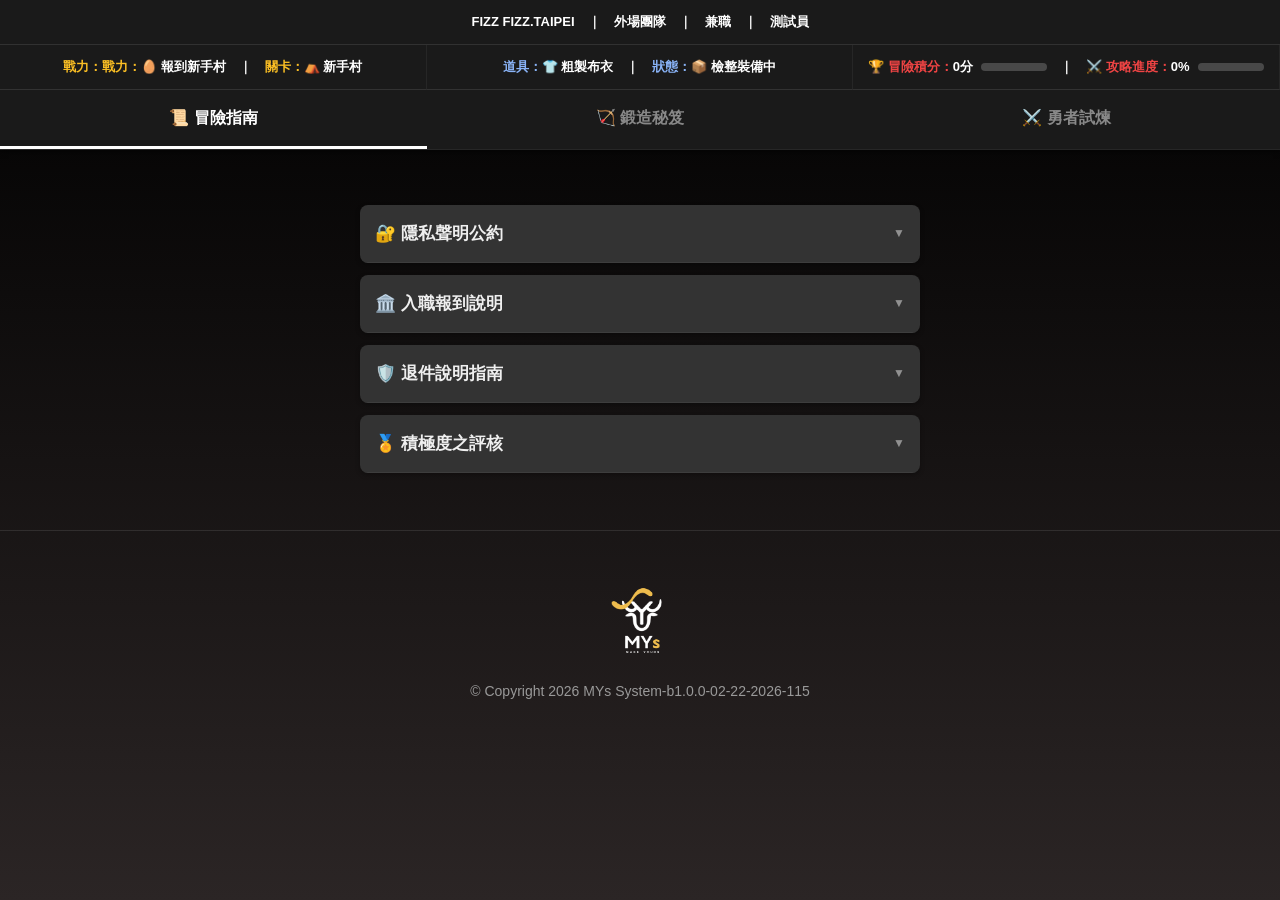
<file: index.html>
<!DOCTYPE html>
<html lang="zh-TW">
<head>
    <meta charset="UTF-8">
    <meta name="viewport" content="width=device-width, initial-scale=1.0">
    <title>💼 勇者入職試煉</title>
    <link rel="stylesheet" href="style.css">
    <link rel="stylesheet" href="nav.css">
    <script src="game-engine.js"></script>
</head>
<body class="page-1">

    <div class="sticky-bar" id="block-identity">
        <span class="dyn-company">載入中...</span>　｜　<span class="dyn-team">載入中...</span>　｜　<span class="dyn-type">載入中...</span>　｜　<span class="dyn-name">載入中...</span>
    </div>

    <div class="sticky-bar" id="block-status-1" style="top: 45px;">
        <span class="label-yellow">戰力：</span><span id="rank-text">🥚 報到新手村　｜　關卡：⛺ 新手村</span>
    </div>

    <div class="sticky-bar" id="block-status-2" style="top: 90px;">
        <span id="status-tag">道具：🧤 布製護手　｜　狀態：📦 準備領取裝備</span>
    </div>

    <div class="sticky-bar" id="block-status-3" style="top: 135px;">
        <span class="label-red">🏆 冒險積分：</span><span id="score-text">0分</span>
        <div class="progress-track"><div class="progress-fill" id="score-fill" style="width: 0%;"></div></div>
        　｜　<span class="label-red">⚔️ 攻略進度：</span><span id="prog-val">0%</span>
        <div class="progress-track"><div class="progress-fill" id="prog-fill" style="width: 0%;"></div></div>
    </div>

    <nav class="nav-tabs" style="top: 180px;">
        <a href="index.html" class="tab-btn active">📜 冒險指南</a>
        <a href="page2.html" class="tab-btn">🏹 鍛造秘笈</a>
        <a href="#" class="tab-btn">⚔️ 勇者試煉</a>
    </nav>

    <main class="tab-content active">
        <details>
            <summary class="main-summary">🔐 隱私聲明公約</summary>
            <details>
                <summary class="sub-summary">【本表單聲明啟示】</summary>
                <div class="details-body">■ 此表單僅限錄取者使用.
■ 若非上述身分請立即退出此表單.
■ 此表所有權歸屬<span class="dyn-company">本公司</span>.</div>
            </details>
            <details>
                <summary class="sub-summary">【填寫前須知事項】</summary>
                <div class="details-body">■ 請依照表單順序執行填寫.
■ 請先閱讀後有疑問再發問,勿未查看直接詢問.
■ 填寫表單若遇到困難請向人資承辦提出職場禮貌詢問.
■ 上傳之個人資料悉依個資相關法令規範辦理保存.
■ 每個階段未經管理員審核通過,無法解鎖下一階段.
■ <span class="dyn-company">本公司</span>-此表單簡稱本公司.</div>
            </details>
        </details>

        <details>
            <summary class="main-summary" onclick="GameEngine.unlock('idx-m-1', '入職報到說明', 2)">🏛️ 入職報到說明</summary>
            <details>
                <summary class="sub-summary" onclick="event.stopPropagation(); GameEngine.unlock('idx-s-1', '五大文件', 1, '💍 防禦指環')">【入職報到五大文件】</summary>
                <div class="details-body">■ 報到前必須準備五大文件,當日要繳交:
    - 經認證醫療機構-勞工體格檢查報告.
    - 經認證醫療機構-食品從業人員體檢報告.
    - 兩吋照片一張.
    - 前份工作健保轉出證明.
    - 前份工作離職證明.
■ 準備齊全後再送出表單且截圖回報.
■ 主動並積極回報處理狀況.</div>
            </details>
            <details>
                <summary class="sub-summary" onclick="event.stopPropagation(); GameEngine.unlock('idx-s-2', '用途說明', 1)">【報到文件用途說明】</summary>
                <div class="details-body">1. 一般勞工體格檢查報告:
❗️依據《職業安全衛生法》§20
勞工健康保護規則§16~17
⏍ 未滿40歲,提交的體檢報告必須在5年內.
⏍ 40歲以上,未滿65歲,提交的體檢報告必須在3年內.
⏍ 年滿65歲,提交的體檢報告必須在1年內.
符合上述原則,可以不必再實施體檢.

2. 食品從業人員體檢報告:
❗️依據《食品安全衛生管理法》§8
食品良好衛生規範準則§5
檢查期限:本年度-近一年.

3. 兩吋照片一張:
❗️用於個人資料建檔使用.

4. 前份工作健保轉出證明:
❗️檢核後加保用.

5. 前份工作離職證明:
❗️檢核用.</div>
            </details>
        </details>

        <details>
            <summary class="main-summary">🛡️ 退件說明指南</summary>
            <div class="details-body">■ 狀態顯示說明：
⚔️ 狩獵裝備中-代表「單份資料已上傳」.
⚖️ 提交公會審查-代表「資料傳完,等待審核」.
⏳ 系統鑑定中-代表「人資正在審核中」.
❌ 強化失敗-代表「被退件,需重新補件」.

■ 若顯示❌ 強化失敗,請修正後重新上傳:
    - 文字模糊 (鑑定失敗)-光線不足或對焦不準.
    - 切到邊角 (屬性殘缺)-文件四個角未完整入鏡.
    - 雜物過多 (異物侵入)-背景太亂或手指入鏡.

💡 解決方案:請參考🏹 鍛造秘笈掃描重新打造.</div>
        </details>

        <details>
            <summary class="main-summary">🏅 積極度之評核</summary>
            <div class="details-body"><span style="color: #FFFFFF;">💎 [ 巔峰神話 ]：101分以上</span>
👑 [ 卓越表現 ]：96-100分
<span class="text-green">🟢 [ 表現良好 ]：80-95分</span>
<span class="text-lightblue">⚠️ [ 有待觀察 ]：60-79分</span>
<span class="text-lightred">🛑 [ 資格重評 ]：41-59分</span>
<span class="text-purple">❌ [ 建議汰換 ]：40分以下</span></div>
        </details>
    </main>

    <footer class="footer">
        <img src="assets/MYs_logo_去背.png" alt="MYs Logo" class="footer-logo">
        © Copyright 2026 MYs System-b1.0.0-02-22-2026-115
    </footer>

    <script>
        const fetchedData = { companyName: "FIZZ FIZZ.TAIPEI", team: "外場團隊", type: "兼職", userName: "測試員", currentProg: 0 };
        function applyData(data) {
            document.querySelectorAll('.dyn-company').forEach(el => el.innerText = data.companyName);
            document.querySelectorAll('.dyn-team').forEach(el => el.innerText = data.team);
            document.querySelectorAll('.dyn-type').forEach(el => el.innerText = data.type);
            document.querySelectorAll('.dyn-name').forEach(el => el.innerText = data.userName);
            const pVal = document.getElementById('prog-val');
            const pFill = document.getElementById('prog-fill');
            if(pVal && pFill) {
                pVal.innerText = data.currentProg + "%";
                pFill.style.width = data.currentProg + "%";
                const hue = (data.currentProg / 100) * 120;
                pFill.style.backgroundColor = `hsl(${hue}, 80%, 55%)`;
            }
        }
        window.addEventListener('load', () => applyData(fetchedData));
    </script>
</body>
</html>
</file>
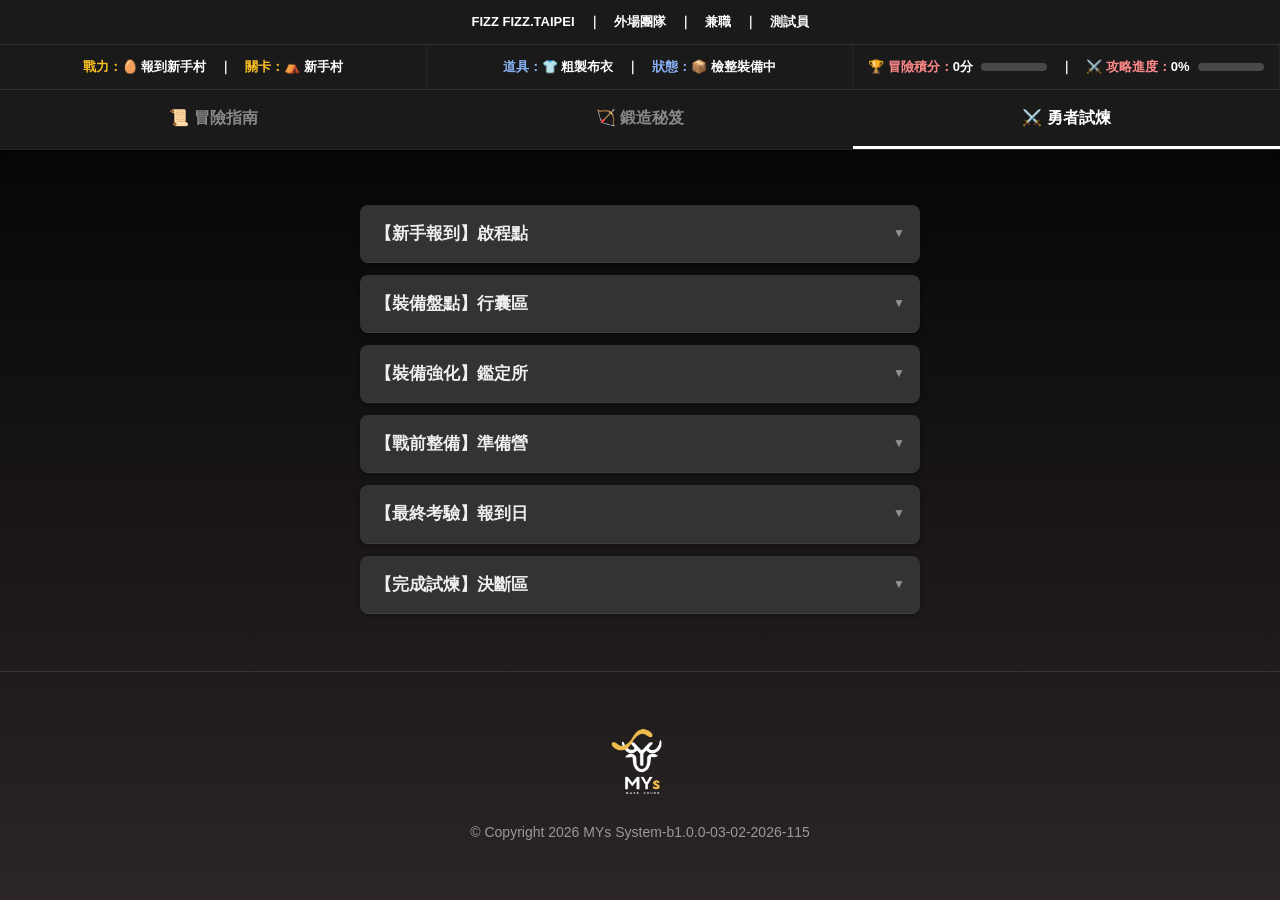
<file: page3.html>
<!DOCTYPE html>
<html lang="zh-TW">
<head>
    <meta charset="UTF-8">
    <meta name="viewport" content="width=device-width, initial-scale=1.0">
    <title>💼 勇者入職試煉</title>
    <link rel="stylesheet" href="style.css">
    <link rel="stylesheet" href="nav.css">
    <script src="game-engine.js"></script>
    <style>
        /* 🎯 關鍵修復點：針對第三頁覆寫 normal，防止原始碼空白破壞版面，同時保留與第一頁相同的完美寬鬆間距 */
        .details-body {
            white-space: normal !important; 
            color: #e0e0e0; /* 避開純白，改用柔和淺灰 */
        }

        .task-target {
            color: #ffffff; /* 標題文字亮一點 */
            filter: brightness(1.1);
            font-weight: bold;
            display: block;
            margin-bottom: 12px; 
        }

        .check-item {
            display: flex;
            align-items: center;
            margin-bottom: 10px; 
            cursor: pointer;
            font-size: 14px;
            color: #d1d1d1; /* 內文亮度微調 */
        }

        .check-item input[type="checkbox"] {
            margin-right: 8px; 
            width: 16px;
            height: 16px;
            flex-shrink: 0; 
        }

        .check-input-text {
            background: transparent;
            border: none;
            border-bottom: 1px solid #8ab4f8;
            color: #fff;
            width: 150px;
            margin-left: 5px;
            outline: none;
            font-family: inherit;
        }

        /* 🕒 體檢進度追蹤區塊 */
        .tracking-box { 
            background: rgba(0,0,0,0.2); 
            padding: 20px; 
            border-radius: 8px; 
            border: 1px dashed #555;
            margin: 20px 0;
        }

        .tracking-header {
            text-align: center; 
            display: block;
            margin-bottom: 15px;
            font-weight: bold;
            color: #cccccc;
        }

        .date-row { 
            display: flex; 
            align-items: center; 
            justify-content: space-between; 
            margin-bottom: 15px; 
            gap: 10px; 
        }
        
        .date-row input[type="date"] { 
            background: #1a1a1a; 
            border: 1px solid #444; 
            color: rgba(255, 255, 255, 0.7); 
            padding: 8px; 
            border-radius: 4px; 
            flex: 2; 
            outline: none;
            text-align: center; 
            font-family: inherit;
        }

        input[type="date"]::-webkit-calendar-picker-indicator {
            filter: invert(1) opacity(0.7); 
            cursor: pointer;
        }

        .btn-lock { 
            background: #232a35; 
            color: rgba(255, 255, 255, 0.7); 
            border: 1px solid #4ade80; 
            padding: 8px 12px; 
            border-radius: 4px; 
            font-size: 14px; 
            cursor: pointer;
            flex: 1; 
            transition: 0.3s;
            white-space: nowrap;
        }

        .btn-lock:hover { 
            background: #4ade80; 
            color: #000; 
        }

        .btn-lock:disabled { 
            opacity: 0.3; 
            cursor: not-allowed; 
            border-color: #555;
            color: #666;
        }
        
        .lock-note { 
            font-size: 13px; 
            color: #ff8a8a; 
            line-height: 1.8; 
            display: block; 
            margin-top: 10px;
        }

        .info-highlight {
            color: #fbbf24;
            font-weight: bold;
        }

        .action-center {
            text-align: center;
            margin-top: 20px; 
        }

        .btn-confirm {
            width: 100%;
            padding: 12px; 
            background: #2d3748;
            color: #4ade80;
            font-weight: bold;
            font-size: 15px;
            border: 1px solid #4ade80;
            border-radius: 6px;
            cursor: pointer;
            letter-spacing: 1px;
            transition: all 0.3s ease;
        }

        .btn-confirm:hover {
            background: #4ade80;
            color: #000;
        }

        @media (max-width: 480px) {
            .date-row input[type="date"] { flex: 2.5; }
            .btn-lock { flex: 1; font-size: 13px; }
        }
    </style>
</head>
<body class="page-3">

    <div class="sticky-bar" id="block-identity">
        <span class="dyn-company">載入中...</span>　｜　<span class="dyn-team">載入中...</span>　｜　<span class="dyn-type">載入中...</span>　｜　<span class="dyn-name">載入中...</span>
    </div>

    <div class="sticky-bar" id="block-status-1" style="top: 45px;">
        <span id="rank-text">載入中...</span>
    </div>

    <div class="sticky-bar" id="block-status-2" style="top: 90px;">
        <span id="status-tag">載入中...</span>
    </div>

    <div class="sticky-bar" id="block-status-3" style="top: 135px;">
        <span id="score-label" style="color:#ff8a8a;">🏆 冒險積分：</span><span id="score-text">0分</span>
        <div class="progress-track"><div class="progress-fill" id="score-fill" style="width: 0%;"></div></div>
        　｜　<span id="prog-label" style="color:#ff8a8a;">⚔️ 攻略進度：</span><span id="prog-val">0%</span>
        <div class="progress-track"><div class="progress-fill" id="prog-fill" style="width: 0%;"></div></div>
    </div>

    <nav class="nav-tabs" style="top: 180px;">
        <a href="index.html" class="tab-btn">📜 冒險指南</a>
        <a href="page2.html" class="tab-btn">🏹 鍛造秘笈</a>
        <a href="javascript:void(0)" class="tab-btn active">⚔️ 勇者試煉</a>
    </nav>

    <main class="tab-content active">

        
        <details>
            <summary class="main-summary">【新手報到】啟程點</summary>
            <div class="details-body">
                <span class="task-target">
                    📣 任務目標 <br>
                    　　- 確認已詳閱入職規範.<br>
                    　　- 確保完全理解冒險指南內容.
                </span>
                
                <label class="check-item"><input type="checkbox" id="chk-guide"> 我已閱讀「📜 冒險指南」</label>
                <label class="check-item"><input type="checkbox" id="chk-forge"> 我已閱讀「🏹 鍛造秘笈」</label>
                <label class="check-item"><input type="checkbox" id="chk-risk"> 若被退件「 👤 本人承擔」</label>
                
                <div class="action-center">
                    <button class="btn-confirm" id="btn-trial-1" onclick="checkTrial1(event)">✓ 完成新手報到</button>
                </div>
            </div>
        </details>


        <details>
            <summary class="main-summary">【裝備盤點】行囊區</summary>
            <div class="details-body">
                <span class="task-target">
                    📣 任務目標 <br>
                    　　- 確認現有證照與銀行帳戶.<br>
                    　　- 若無下列文件亦可直接確認.
                </span>
                
                <label class="check-item"><input type="checkbox"> 台新國際商業銀行-實體存摺</label>
                <label class="check-item"><input type="checkbox"> 中餐證照</label>
                <label class="check-item"><input type="checkbox"> 西餐證照</label>
                <label class="check-item"><input type="checkbox"> 其他：<input type="text" class="check-input-text"></label>
                
                <div class="action-center">
                    <button class="btn-confirm" id="btn-trial-2" onclick="GameEngine.completeTrial(event, 2)">✓ 完成裝備盤點</button>
                </div>
            </div>
        </details>


        <details>
            <summary class="main-summary">【裝備強化】鑑定所</summary>
            <div class="details-body">
                <span class="task-target">
                    📣 任務目標 <br>
                    　　- 上傳入職五大必備文件.<br>
                    　　- 確實填寫並追蹤體檢進度.
                </span>
                
                <label class="check-item"><input type="checkbox" class="chk-trial3"> 經認證醫療機構-勞工體格檢查報告</label>
                <label class="check-item"><input type="checkbox" class="chk-trial3"> 經認證醫療機構-食品從業人員體檢報告</label>
                <label class="check-item"><input type="checkbox" class="chk-trial3"> 兩吋照片一張</label>
                <label class="check-item"><input type="checkbox"> 前份工作健保轉出證明 -新鮮人免附</label>
                <label class="check-item"><input type="checkbox"> 前份工作離職證明 -新鮮人免附</label>

                <div class="tracking-box">
                    <span class="tracking-header">🕒 體檢進度追蹤</span>
                    
                    <div class="date-row">
                        <label>預計體檢日期：</label>
                        <input type="date" id="input-exam-date">
                        <button class="btn-lock" id="btn-lock-exam" onclick="GameEngine.lockDate('exam')">確認</button>
                    </div>

                    <div class="date-row">
                        <label>報告預計產出：</label>
                        <input type="date" id="input-result-date">
                        <button class="btn-lock" id="btn-lock-result" onclick="GameEngine.lockDate('result')">確認</button>
                    </div>

                    <div class="date-row">
                        <label>申請更改日期：</label>
                        <input type="date" id="input-change-date">
                        <button class="btn-lock" id="btn-lock-change" onclick="GameEngine.requestChange()">確認</button>
                    </div>

                    <div class="lock-note">
                        ⚠️ 日期一經鎖定無法修改,若需調整請洽人資承辦.<br>
                        ⚠️ 無理由延期予以扣分,請再三確認後再動作.
                    </div>
                </div>

                <div class="action-center">
                    <button class="btn-confirm" id="btn-trial-3" onclick="checkTrial3(event)">✓ 完成報到文件提交</button>
                </div>
            </div>
        </details>


        <details>
            <summary class="main-summary">【戰前整備】準備營</summary>
            <div class="details-body">
                <span class="task-target">
                    📣 任務目標 <br>
                    　　- 確認物品與服裝規範.<br>
                    　　- 當日未符規定會影響最終積極度總分.
                </span>
                
                <div style="background: rgba(251,191,36,0.1); padding: 15px; border-radius: 8px; margin-bottom: 15px; border: 1px solid #fbbf24;">
                    📅 報到時間：<span class="info-highlight" id="dyn-apt-time">等待公會發布...</span><br>
                    📍 報到地點：<span class="info-highlight" id="dyn-apt-loc">等待公會發布...</span>
                </div>

                <label class="check-item"><input type="checkbox" class="chk-trial4"> 確認當日服裝儀容規範.</label>
                <label class="check-item"><input type="checkbox" class="chk-trial4"> 五大正本文件夾已備妥.</label>
                <label class="check-item"><input type="checkbox" class="chk-trial4"> 確認報到時間與地點.</label>

                <div class="action-center">
                    <button class="btn-confirm" id="btn-trial-4" onclick="checkTrial4(event)">✓ 完成戰前準備</button>
                </div>
            </div>
        </details>


        <details>
            <summary class="main-summary">【最終考驗】報到日</summary>
            <div class="details-body">
                <span class="task-target">
                    📣 任務目標 <br>
                    　　- 報到當日現場操作.<br>
                    　　- 線上簽署正式僱傭契約.
                </span>
                
                <div class="action-center">
                    <button class="btn-confirm" id="btn-trial-5" onclick="GameEngine.completeTrial(event, 5)">✓ 完成最終考驗</button>
                </div>
            </div>
        </details>


        <details>
            <summary class="main-summary">【完成試煉】決斷區</summary>
            <div class="details-body">
                <span class="task-target">
                    📣 任務目標 <br>
                    　　- 待公會完成最後審核.<br>
                    　　- 正式踏入榮耀殿堂.
                </span>
                
                <div class="action-center">
                    <button class="btn-confirm" id="btn-trial-6" style="color:#fbbf24; border-color:#fbbf24;" onclick="GameEngine.completeTrial(event, 6)">👑 迎接最終榮耀</button>
                </div>
            </div>
        </details>

    </main>

    <footer class="footer">
        <img src="assets/MYs_logo_去背.png" alt="MYs Logo" class="footer-logo">
        © Copyright 2026 MYs System-b1.0.0-03-02-2026-115
    </footer>

    <script>
        const fetchedData = { companyName: "FIZZ FIZZ.TAIPEI", team: "外場團隊", type: "兼職", userName: "測試員" };
        function applyData(data) {
            document.querySelectorAll('.dyn-company').forEach(el => el.innerText = data.companyName);
            document.querySelectorAll('.dyn-team').forEach(el => el.innerText = data.team);
            document.querySelectorAll('.dyn-type').forEach(el => el.innerText = data.type);
            document.querySelectorAll('.dyn-name').forEach(el => el.innerText = data.userName);
        }
        window.addEventListener('load', () => applyData(fetchedData));

        function checkTrial1(e) {
            const chk1 = document.getElementById('chk-guide').checked;
            const chk2 = document.getElementById('chk-forge').checked;
            const chk3 = document.getElementById('chk-risk').checked;
            if (!chk1 || !chk2 || !chk3) {
                alert("⚠️ 勇者請注意：必須勾選所有確認項目，才能推進！"); return;
            }
            GameEngine.completeTrial(e, 1);
        }

        function checkTrial3(e) {
            const chks = document.querySelectorAll('.chk-trial3');
            let all = true; chks.forEach(c => { if(!c.checked) all = false; });
            if (!all) { alert("⚠️ 勇者請注意：前三項必備文件必須勾選完成，才能推進！"); return; }
            GameEngine.completeTrial(e, 3);
        }

        function checkTrial4(e) {
            const chks = document.querySelectorAll('.chk-trial4');
            let all = true; chks.forEach(c => { if(!c.checked) all = false; });
            if (!all) { alert("⚠️ 勇者請注意：必須勾選所有確認項目，才能推進！"); return; }
            GameEngine.completeTrial(e, 4);
        }
    </script>
</body>
</html>
</file>
<file: style.css>
/* ================================================================
【 🎨 STYLE CONFIG - 全站通用視覺控制面板 】
描述：負責全站色彩、字體、摺疊選單與版權區視覺。
================================================================ */

:root {
  /* ------------------------------------------------------------
      📌 [全站暗黑背景與字體顏色定義]
      說明：統一管理全站的漸層底色與字體顏色，方便後續一鍵抽換
      ------------------------------------------------------------ */
  --bg-style-1: linear-gradient(0deg, rgba(43,37,37,1) 0%, rgba(0,0,0,1) 100%); /* 全站主底層背景：由深咖漸變至黑 */
  --bg-style-2: linear-gradient(180deg, #1a1a1a 0%, #333333 100%);             /* 備用背景：由極深灰漸變至深灰 */
  --bg-style-3: #262626;                                                      /* 純色背景：用於摺疊選單展開後的底色 */
  --main-textColor: #FFFFFF;                                                  /* 全站預設主要文字顏色：純白 */

  /* ------------------------------------------------------------
      📌 [分頁一：內容說明] 手冊與規範
      ------------------------------------------------------------ */
  --p1-headerColor: #1a1a1a;         /* 頂部兩層固定列 (極深灰) */
  --p1-bgColor: var(--bg-style-1);   /* 頁面背景套用漸層1號 */
  --p1-titleColor: #FFFFFF;          /* 頂部狀態列的文字顏色 */
  --p1-textColor: #FFFFFF;           /* 內容區的說明文字顏色 */

  /* ------------------------------------------------------------
      📌 [分頁二：上傳說明] 視覺化教學
      ------------------------------------------------------------ */
  --p2-headerColor: #1a1a1a;         /* 頂部兩層固定列 (極深灰) */
  --p2-bgColor: var(--bg-style-1);   /* 頁面背景套用漸層1號 */
  --p2-titleColor: #FFFFFF;          /* 頂部狀態列的文字顏色 */
  --p2-textColor: #FFFFFF;           /* 內容區的說明文字顏色 */

  /* ------------------------------------------------------------
      📌 [分頁三：報到流程] 動態闖關區 (未來擴充預留)
      ------------------------------------------------------------ */
  --p3-headerColor: #1a1a1a;   /* 頂部兩層固定列 (極深灰) */
  --p3-bgColor: var(--bg-style-1); /* 頁面背景套用漸層1號 */
  --p3-titleColor: #FFFFFF;    /* 頂部狀態列的文字顏色 */
  --p3-textColor: #FFFFFF;     /* 內容區的說明文字顏色 */

  /* ------------------------------------------------------------
      📂 [摺疊選單專用設定] 
      說明：控制所有 <details> 標籤的內外觀
      ------------------------------------------------------------ */
  --details-bgColor: #333333;         /* 摺疊框未展開時的預設底色 (深灰) */
  --details-subBgColor: #262626;      /* 摺疊框展開後的內部背景色 (更深的灰) */
  --details-titleColor: #efefef;      /* 摺疊框大標題的文字顏色 */
  --details-subTitleColor: #cccccc;   /* 小摺疊標題的文字顏色 */
  --details-textColor: #b7b7b7;       /* 摺疊框展開後的內文說明顏色 */
  --details-fontSize: 17px;           /* 大摺疊標題 (main-summary) */
  --details-subFontSize: 15px;        /* 小摺疊標題 (sub-summary) */
  --details-radius: 8px;              /* 摺疊框四周的圓角弧度 */

  /* ------------------------------------------------------------
      👀 [範例對照區專用設定]
      說明：控制上傳教學頁面的圖片卡片外觀
      ------------------------------------------------------------ */
  --sample-boxBgColor: #333333;    /* 圖片外框卡片的背景顏色 */
  --sample-boxRadius: 8px;         /* 圖片外框卡片的圓角弧度 */
  --sample-imgRadius: 4px;         /* 卡片內部圖片本身的圓角弧度 */
  --sample-capFontSize: 14px;      /* 圖片下方解說文字的字體大小 */

  /* ------------------------------------------------------------
      ©️ [版權區專用設定] Footer 控制
      ------------------------------------------------------------ */
  --footer-textColor: #999999; /* Footer 版權文字顏色 */
  --footer-fontSize: 14px;     /* Footer 版權文字大小 */

  /* ------------------------------------------------------------
      📐 [通用尺寸設定] 
      ------------------------------------------------------------ */
  --font-size-text: 14px;      /* 摺疊內文一般說明的字體大小 14px */
  --sticky-height: 45px;       /* 頂部固定列的高度 (每一層的高度) */
}

/* ================================================================
【 🏗️ 基礎架構 】
說明：重置瀏覽器預設樣式，確保跨平台顯示一致
================================================================ */

* { box-sizing: border-box; -webkit-tap-highlight-color: transparent; }

/* 全站圓潤字體與基礎設定 */
body { 
  margin: 0; 
  font-family: "Varela Round", "Nunito", "jf-openhuninn", "微軟正黑體", sans-serif; 
  transition: background 0.3s; 
  line-height: 1.6;
  color: var(--main-textColor);   /* 強制全域字體套用純白色 */
  min-height: 100vh;              /* 確保背景至少與螢幕等高，避免漸層斷層 */
}

/* 頂部固定列基礎樣式 (置中對齊) */
.sticky-bar {
  position: sticky;              /* 鎖定在畫面上方 */
  left: 0; right: 0;
  height: var(--sticky-height);  /* 呼叫上方設定的 45px */
  display: flex;
  align-items: center;           /* 垂直置中 */
  justify-content: center;       /* 水平置中 */
  padding: 0 15px;
  font-size: 13px;
  font-weight: bold;
  border-bottom: 1px solid rgba(255,255,255,0.1);   /* 底部加上淡淡的白線區隔 */
  z-index: 100;                                     /* 確保圖層在內容區之上 */
  white-space: nowrap;                              /* 禁止文字換行 */
  overflow: hidden;                                 /* 超出的文字隱藏 */
  text-overflow: ellipsis;                          /* 超出部分顯示刪節號 */
}
#block-identity { top: 0; }                                /* 第一層：身分列緊貼最頂端 */
#block-status-1 { top: var(--sticky-height); }             /* 第二層：戰力與狀態 */
#block-status-2 { top: calc(var(--sticky-height) * 2); }   /* 第三層：雙進度條專用 */

/* 短版進度條 (嵌入於狀態列中) */
.progress-track {
  width: 60px; /* 進度條總寬度 */
  background: rgba(255,255,255,0.2); /* 軌道底色改為半透明白 */
  height: 8px; /* 進度條高度 */
  border-radius: 4px; /* 軌道圓角 */
  overflow: hidden; 
  display: inline-block;
  vertical-align: middle; /* 與文字垂直置中對齊 */
  margin-left: 8px;
}
.progress-fill { background: #10b981; height: 100%; transition: width 0.5s ease, background-color 0.5s ease; } /* 綠色填滿區段與動畫(新增背景色漸變動畫) */

/* 🎨 顏色連動邏輯 (核心修正：確保漸層背景正常顯示) */
/* 使用 background: var(...) 而不是 background-color: ，因為線性漸層是圖片屬性 */
body.page-1 { background: var(--p1-bgColor); background-attachment: fixed; color: var(--p1-textColor); }
body.page-1 .sticky-bar { background: var(--p1-headerColor); color: var(--p1-titleColor); }

body.page-2 { background: var(--p2-bgColor); background-attachment: fixed; color: var(--p2-textColor); }
body.page-2 .sticky-bar { background: var(--p2-headerColor); color: var(--p2-titleColor); }

body.page-3 { background: var(--p3-bgColor); background-attachment: fixed; color: var(--p3-textColor); }
body.page-3 .sticky-bar { background: var(--p3-headerColor); color: var(--p3-titleColor); }

/* 內容區與摺疊選單外部容器 */
.tab-content { 
  padding: 25px 20px;  /* 預留頂部與兩側空間避免被抬頭擋住 */
  max-width: 600px;    /* 電腦版最大寬度限制 */
  margin: 0 auto;      /* 水平置中 */
}

/* <details> 摺疊選單本體 */
details { 
  background-color: var(--details-bgColor);
  border-radius: var(--details-radius); 
  margin-bottom: 12px;                   /* 摺疊框之間的距離 */
  box-shadow: 0 2px 5px rgba(0,0,0,0.3); /* 暗黑模式下的陰影加深 */
  overflow: hidden;
}

/* <summary> 摺疊選單的標題列 */
summary { 
  padding: 15px; 
  font-weight: bold; 
  cursor: pointer; /* 滑鼠移過去變手勢 */
  list-style: none; /* 隱藏預設三角形 */
  display: flex; 
  justify-content: space-between; /* 標題與箭頭分居左右 */
  align-items: center; 
  color: var(--details-titleColor);
}

/* 自訂右側展開箭頭 */
summary::-webkit-details-marker { display: none; } /* 徹底隱藏 Safari/Chrome 預設箭頭 */
summary::after { content: "▼"; font-size: 12px; opacity: 0.5; }
details[open] > summary::after { content: "▲"; } /* 展開時變成向上箭頭 */

/* 分頁一下面框框展開後是這個顏色 #262626 */
details[open] > .details-body {
  background-color: var(--details-subBgColor);
}
details[open] > details {
  background-color: var(--details-subBgColor);
}

/* 摺疊選單展開後的內部說明文區塊 */
.details-body { 
  padding: 15px; 
  font-size: var(--font-size-text); 
  color: var(--details-textColor); 
  white-space: pre-wrap; /* 嚴格保留 HTML 內的換行與空格設定 */
}

/* 區分大標與小標的外觀 */
.main-summary { font-size: var(--details-fontSize); border-bottom: 1px solid rgba(255,255,255,0.05); } /* 大標下方加一條暗線 */
.sub-summary { background-color: rgba(255,255,255,0.03); font-size: var(--details-subFontSize); color: var(--details-subTitleColor); border-top: 1px solid rgba(255,255,255,0.05); } /* 小標上方加一條暗線區隔，並套用專屬顏色 */
details details { box-shadow: none; margin-bottom: 0; border-radius: 0; border: none; } /* 巢狀選單內層去除框線陰影 */

/* ================================================================
【 📱 教學框與對照區排版 】
說明：上傳教學頁面的圖片卡片與文字說明
================================================================ */

/* 範例對照區：外框樣式 (包含高度對齊邏輯) */
.sample-box {
  background-color: var(--sample-boxBgColor);
  border-radius: var(--sample-boxRadius);
  padding: 10px;
  margin-bottom: 15px;
  border: 1px solid rgba(255,255,255,0.1); /* 暗黑模式邊框 */
  margin-left: 0; margin-right: 0;
  width: 100%;
  box-shadow: 0 1px 3px rgba(0,0,0,0.3);
  display: flex; /* 啟用彈性佈局讓內部元素自動對齊 */
  flex-direction: column; /* 讓圖片在上，文字在下 */
  justify-content: space-between; /* 均分上下空間，確保文字對齊底部 */
  cursor: zoom-in; /* 滑鼠移上顯示放大鏡圖示 */
}

/* 範例對照區：圖片樣式 (統一大小且不變形) */
.sample-img {
  width: 100%;
  height: 180px; /* 強制所有圖片高度統一為 180px */
  object-fit: contain; /* 讓直圖跟橫圖都在 180px 內等比例縮放完整顯示，不會被切頭切尾 */
  background-color: rgba(255,255,255,0.03); /* 圖片兩側留白處給予極淡底色，增加質感 */
  border-radius: var(--sample-imgRadius);
  display: block;
  margin-bottom: 10px; 
}

/* 範例對照區：圖片下方解說文字 */
.sample-cap {
  font-size: var(--sample-capFontSize);
  color: var(--details-textColor);
  text-align: center; 
  line-height: 1.5;
  padding: 0 5px;
  font-weight: bold; 
  margin-top: auto; /* 若圖片高度不一，將文字強制推向最底端對齊 */
}

/* 版權宣告 Footer (含上方分隔線) */
.footer { 
  text-align: center; 
  padding: 40px 20px; 
  font-size: var(--footer-fontSize); 
  color: var(--footer-textColor); 
  line-height: 1.5; 
  border-top: 1px solid rgba(255,255,255,0.1); /* 暗黑模式下的淺白分隔線 */
  margin-top: 20px; 
}
.footer-logo { display: block; margin: 0 auto 10px; max-width: 100px; } 

/* 更細緻的文字顏色設定 (供評核標準使用) */
.text-green { color: #10b981; font-weight: bold; }
.text-red { color: #ef4444; font-weight: bold; }
.text-lightred { color: #ff8a8a; font-weight: bold; } /* 淺紅 */
.text-lightblue { color: #8ab4f8; font-weight: bold; } /* 淺藍 */
.text-purple { color: #a855f7; font-weight: bold; } /* 警戒紫 */

/* ================================================================
【 🎡 左右滑動專用容器 & 🔍 放大遮罩層 】
================================================================ */
.horizontal-scroll {
  display: flex; /* 讓內部圖片框橫向排列 */
  overflow-x: auto; /* 超出螢幕寬度時產生橫向捲軸 */
  gap: 12px; /* 圖片卡片之間的間隔 */
  padding-bottom: 15px; /* 預留底部空間給捲軸 */
  scroll-snap-type: x mandatory; /* 讓手指滑動時有吸附效果 */
  -webkit-overflow-scrolling: touch; /* 讓 iOS 滑動更順暢 */
}

/* 針對放在橫向滑動容器內的卡片，獨立設定寬度 */
.horizontal-scroll .sample-box {
  flex: 0 0 240px; /* 強制卡片寬度為 240px，不會被擠壓 */
  width: 240px;
  margin-bottom: 0; /* 移除預設的下方 margin */
  scroll-snap-align: start; /* 滑動停止時吸附卡片左側邊緣 */
}

/* 針對橫向捲軸進行美化 (隱藏醜醜的預設樣式) */
.horizontal-scroll::-webkit-scrollbar { height: 6px; } /* 捲軸高度縮小 */
.horizontal-scroll::-webkit-scrollbar-thumb { background: rgba(255,255,255,0.2); border-radius: 3px; } /* 捲軸拖曳區顏色 */

/* 點擊放大的全螢幕黑色遮罩層 */
#lightbox {
  position: fixed; z-index: 9999; top: 0; left: 0; width: 100%; height: 100%;
  background: rgba(0,0,0,0.9); display: none; align-items: center; justify-content: center;
  cursor: zoom-out;
}
#lightbox img { max-width: 95%; max-height: 90%; border-radius: 8px; object-fit: contain; }

/* 指定顏色文字樣式 */
.label-yellow { color: #fbbf24; }
.label-blue { color: #8ab4f8; }
.label-red { color: #ef4444; }

/* ================================================================
   【 🖥️ DESKTOP ADAPTIVE - 電腦版 2+1 合併佈局修正 】
   ================================================================ */
@media (min-width: 768px) {
    #block-status-1, #block-status-2, #block-status-3 {
        top: 45px !important;
        width: 33.33% !important;
        float: left;
        border-right: 1px solid rgba(255,255,255,0.05);
    }
    #block-identity {
        width: 100% !important;
        top: 0;
    }
    .nav-tabs {
        top: 90px !important;
        clear: both;
    }
    /* 修正點：縮減 padding-top，讓內容不再距離上方太遠 */
    .tab-content {
        padding-top: 55px !important; 
    }
    .progress-track {
        width: 80px;
    }
}

/* ================================================================
   【 ✨ 動畫特效專區：飄浮數字與超級閃爍高光 】
   ================================================================ */

/* 滑鼠點擊飄出加分數字 */
.floating-score {
    position: fixed;
    color: #fbbf24;       /* 金色 */
    font-weight: bold;
    font-size: 24px;      /* 字體稍微加大 */
    pointer-events: none;
    z-index: 10001;
    text-shadow: 0 2px 4px rgba(0,0,0,0.8);
    animation: floatUp 2s ease-out forwards;
}

@keyframes floatUp {
    0% { opacity: 1; transform: translateY(0) scale(1); }
    50% { opacity: 1; transform: translateY(-30px) scale(1.4); }
    100% { opacity: 0; transform: translateY(-60px) scale(1); }
}

/* 頂部文字與數值的超級晉升閃爍特效 */
.rank-flash {
    animation: superGlowText 1.5s ease-in-out forwards;
    display: inline-block; /* 確保 transform 放大有作用 */
}

@keyframes superGlowText {
    0% { text-shadow: none; transform: scale(1); color: inherit; }
    30% { text-shadow: 0 0 20px #fbbf24, 0 0 40px #fbbf24, 0 0 60px #ffffff; transform: scale(1.2); color: #ffffff; }
    70% { text-shadow: 0 0 20px #fbbf24, 0 0 40px #fbbf24, 0 0 60px #ffffff; transform: scale(1.2); color: #ffffff; }
    100% { text-shadow: none; transform: scale(1); color: inherit; }
}

/* 進度條專用的超級閃爍特效 (連外框一起發光) */
.bar-flash {
    animation: superGlowBar 1.5s ease-in-out forwards;
}

@keyframes superGlowBar {
    0% { box-shadow: none; filter: brightness(1); }
    30% { box-shadow: 0 0 15px #fbbf24, 0 0 30px #ffffff; filter: brightness(1.5); }
    70% { box-shadow: 0 0 15px #fbbf24, 0 0 30px #ffffff; filter: brightness(1.5); }
    100% { box-shadow: none; filter: brightness(1); }
}

/* 🎯 第三關體檢追蹤專屬樣式 - 不動原有 style */
.tracking-box { 
    background: rgba(0,0,0,0.2); 
    padding: 20px; 
    border-radius: 8px; 
    border: 1px dashed #555;
    margin: 20px 0;
}
.tracking-header {
    text-align: center; 
    display: block;
    margin-bottom: 15px;
    font-weight: bold;
    color: #cccccc;
}
.date-row { 
    display: flex; 
    align-items: center; 
    justify-content: space-between; 
    margin-bottom: 15px; 
    gap: 10px; 
}
.date-row input[type="date"] { 
    background: #1a1a1a; border: 1px solid #444; color: #fff; padding: 8px; border-radius: 4px; flex: 1; outline: none;
}
.btn-lock { 
    background: #2d3748; color: #fff; border: 1px solid #4ade80; padding: 8px 12px; border-radius: 4px; font-size: 13px; cursor: pointer; transition: 0.3s;
}
.btn-lock:disabled { opacity: 0.3; cursor: not-allowed; border-color: #555; }
.lock-note { font-size: 13px; color: #ff8a8a; line-height: 1.6; display: block; margin-top: 10px; }
</file>
<file: nav.css>
/* ================================================================
【 🔘 NAV TABS CONFIG - 導覽列獨立視覺 】
描述：負責三個分頁切換按鈕的固定位置、層級與點擊狀態。
================================================================ */

.nav-tabs { 
  display: flex;        /* 啟用彈性佈局，讓三個按鈕平分寬度並排 */
  background: #1a1a1a;  /* 配合暗黑模式，背景改為極深灰 */
  position: sticky;     /* 鎖定在頁面上方不動 */
  top: calc(45px * 3);  /* 黏在三層狀態列下方 (45px*3=135px的位置) */
  z-index: 90;          /* 層級設定：確保低於上方狀態列(100)，但高於下方內容區 */
  box-shadow: 0 2px 5px rgba(0,0,0,0.5); /* 底部陰影加深以融入暗黑背景 */
  border-bottom: 1px solid rgba(255,255,255,0.05); /* 底部增加極淡分隔線 */
}

.tab-btn { 
  flex: 1;                  /* 三個按鈕各佔 33.3% 寬度 */
  text-align: center;       /* 文字水平居中 */
  text-decoration: none;    /* 去除超連結預設底線 */
  padding: 15px 0;          /* 按鈕上下內邊距，控制按鈕整體高度 */
  font-weight: bold;        /* 字體加粗 */
  color: #888888;           /* 未選中時的文字顏色改為淺灰 */
  font-size: 16px;          /* 字體大小設定 */
  border-bottom: 3px solid transparent; /* 預留 3px 的底線位置，防止切換時畫面跳動 */
  transition: all 0.2s ease; /* 切換分頁時的顏色平滑過渡動畫 */
}

/* 當前被選中 (Active) 的分頁標籤樣式 */
.tab-btn.active { 
  color: #FFFFFF; /* 選中時文字亮白 */
  border-bottom: 3px solid #FFFFFF; /* 選中時底部粗線亮白 */
}

/* 手機點擊效果優化 */
.tab-btn:active {
  background-color: rgba(255,255,255,0.05); /* 手指觸碰瞬間，給予淡淡的白色反饋背景 */
}
</file>
